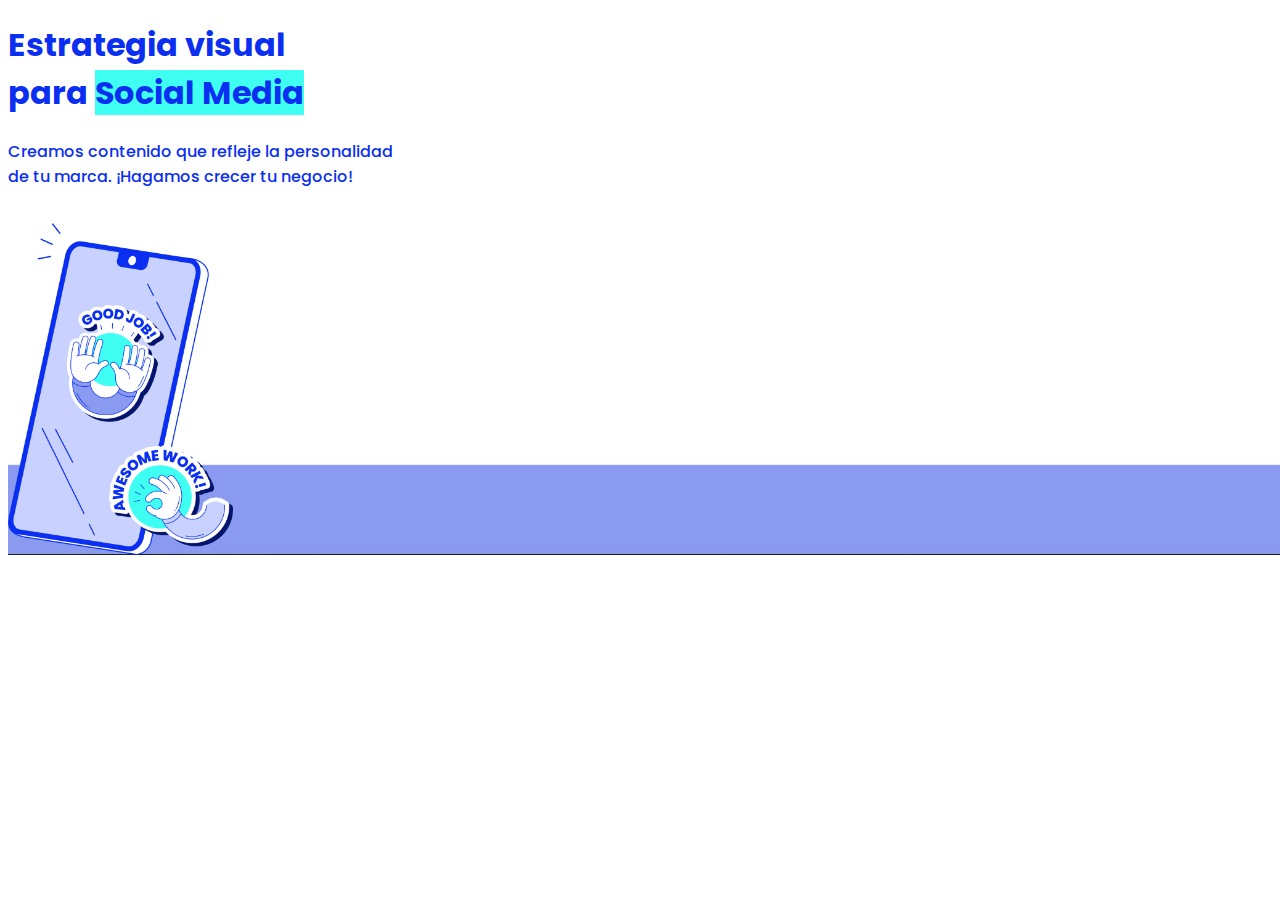
<file: DESAFIO MOD2/EJ1/index.html>
<!DOCTYPE html>
<html lang="en">
<head>
    <meta charset="UTF-8">
    <meta name="viewport" content="width=device-width, initial-scale=1.0">
    <link rel="stylesheet" href="./CSS/styles.css">
    <title>Laboratorio 1</title>
</head>
<body>
    <h1>Estrategia visual <br>para <span>Social Media</span></h1>
    <p>Creamos contenido que refleje la personalidad <br>de tu marca. ¡Hagamos crecer tu negocio!</p>
    <img class="fondoceleste" src="./IMAGENES/fondo.JPG" alt="fondo">
    <img class="celular" src="./IMAGENES/celu.png" alt="celu">
</body>
</html>
</file>
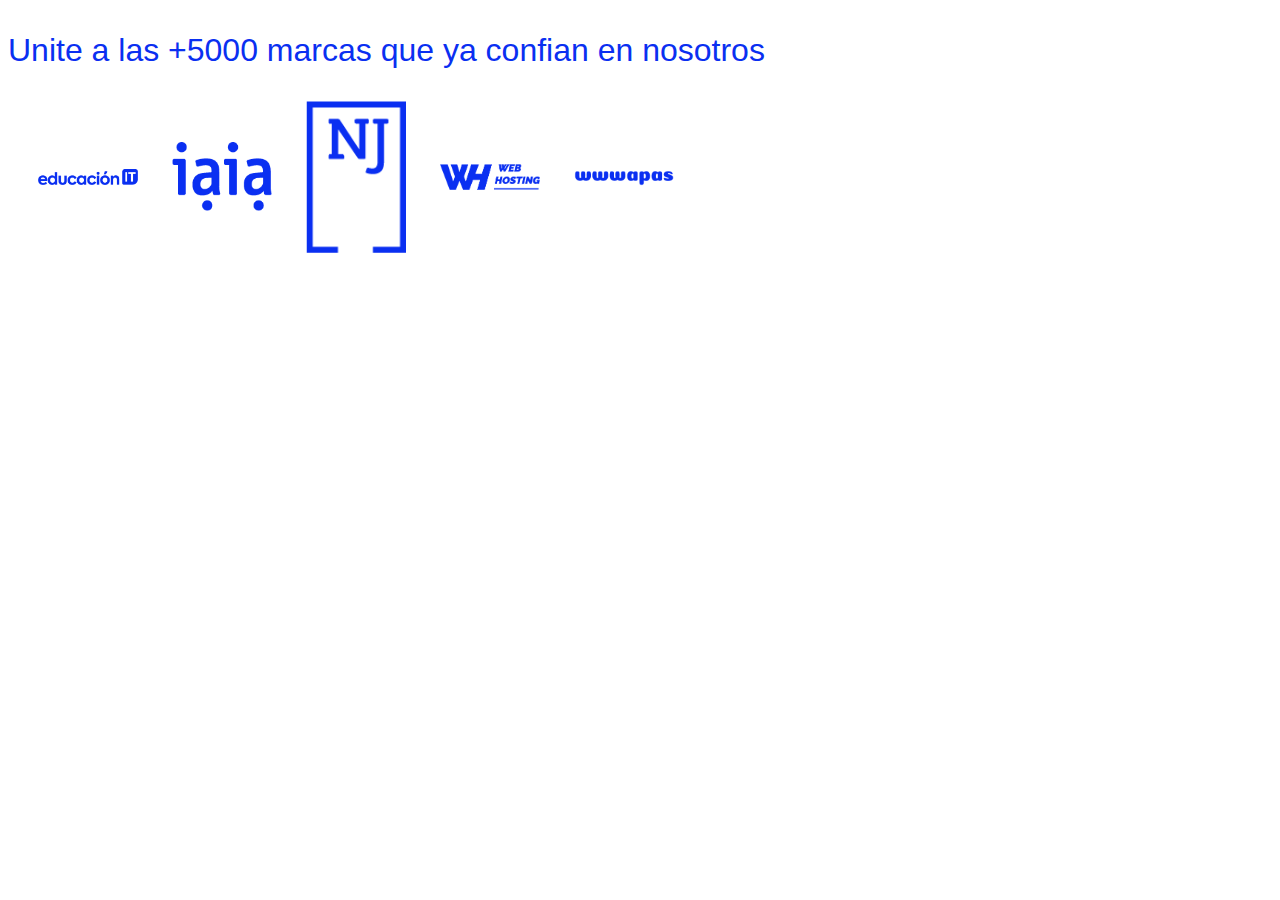
<file: DESAFIO MOD2/EJ2/index.html>
<!DOCTYPE html>
<html lang="en">
<head>
    <meta charset="UTF-8">
    <meta name="viewport" content="width=device-width, initial-scale=1.0">
    <link rel="stylesheet" href="./CSS/styles.css">
    <title>Document</title>
</head>
<body>
    
</body>
<footer>
    <p>Unite a las <strong>+5000 marcas</strong> que ya <strong>confian en nosotros</strong></p>
    <div>
        <img src="./IMAGENES/logos-EIT.png" alt="">
        <img src="./IMAGENES/logos-iaia.png" alt="">
        <img src="./IMAGENES/logos-NJ.png" alt="">
        <img src="./IMAGENES/logos-WH.png" alt="">
        <img src="./IMAGENES/logos-wwwapas.png" alt="">
    </div>
</footer>
</html>
</file>
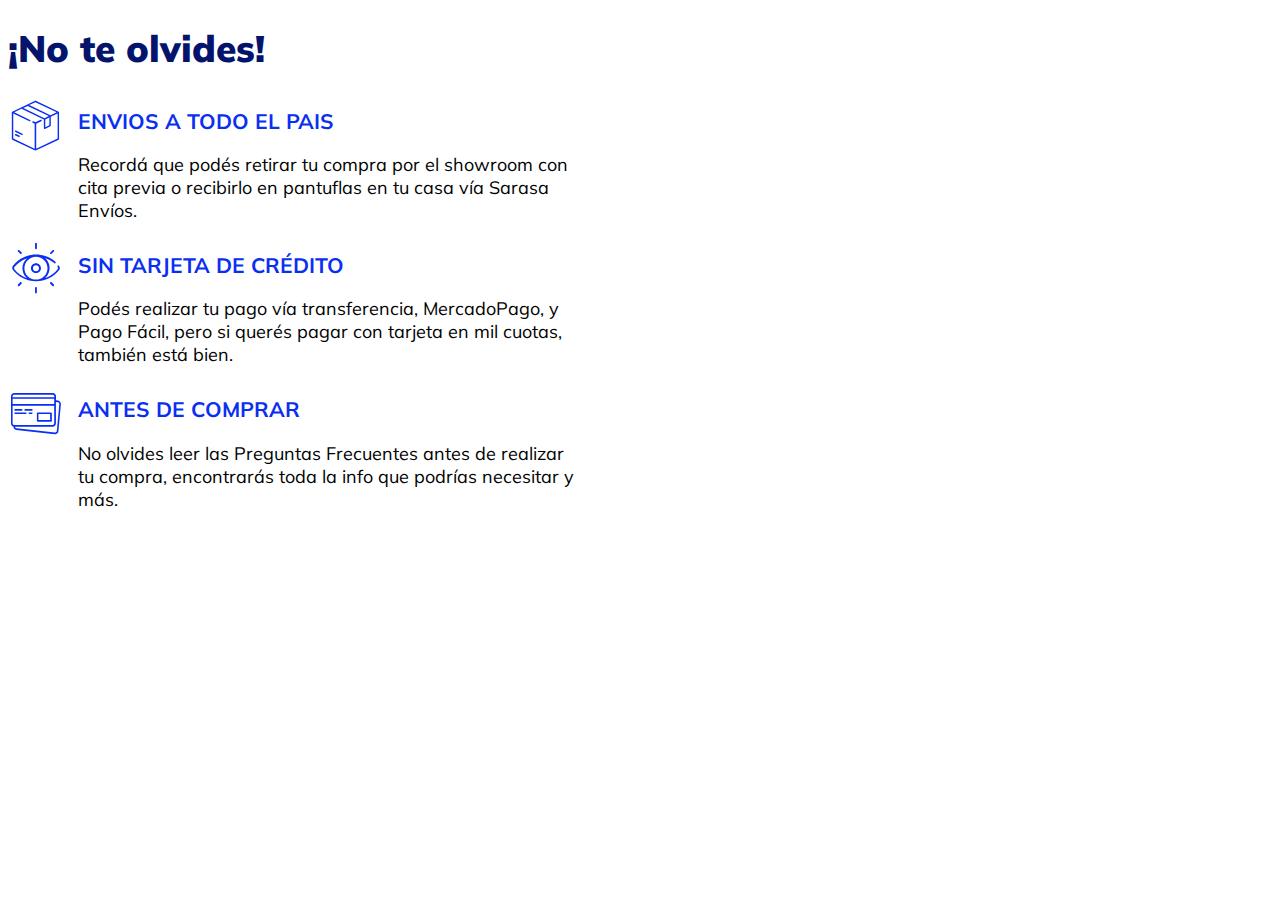
<file: DESAFIO MOD3/EJ1/index.html>
<!DOCTYPE html>
<html lang="en">

<head>
    <meta charset="UTF-8">
    <meta name="viewport" content="width=device-width, initial-scale=1.0">
    <link rel="stylesheet" href="./CSS/style.css">
    <title>Desafio 1</title>
</head>

<body>
    <h1>¡No te olvides!</h1>
    <h2><img src="./IMG/icono-caja-01.svg" alt="">ENVIOS A TODO EL PAIS</h2>
    <p>Recordá que podés retirar tu compra por el showroom con cita previa o recibirlo en pantuflas en tu casa vía
        Sarasa Envíos.
    </p>
    <h2><img src="./IMG/icono-ojo-01.svg" alt="">SIN TARJETA DE CRÉDITO
    </h2>
    <p>Podés realizar tu pago vía transferencia, MercadoPago, y Pago Fácil, pero si querés pagar con tarjeta en mil
        cuotas, también está bien.
    </p>
    <h2><img src="./IMG/icono-tarjeta-01.svg" alt="">ANTES DE COMPRAR
    </h2>
    <p>No olvides leer las Preguntas Frecuentes antes de realizar tu compra, encontrarás toda la info que podrías
        necesitar y más.
    </p>
</body>

</html>
</file>
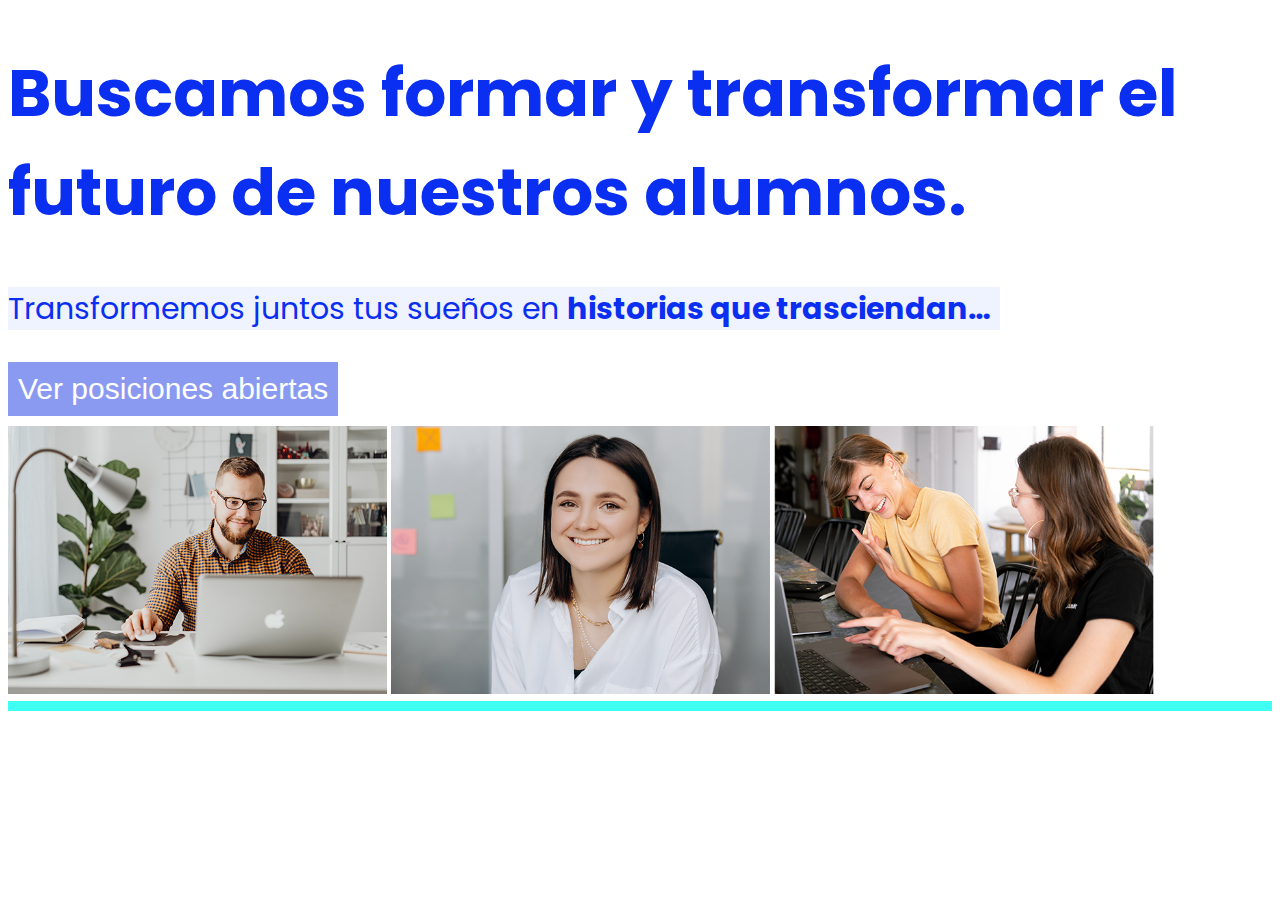
<file: DESAFIO MOD3/EJ2/index.html>
<!DOCTYPE html>
<html lang="en">
<head>
    <meta charset="UTF-8">
    <meta name="viewport" content="width=device-width, initial-scale=1.0">
    <link rel="stylesheet" href="./CSS/style.css">
    <title>Desafio 2</title>
</head>
<body>
    <h1>Buscamos formar y transformar el futuro de nuestros alumnos.</h1>
    <p>Transformemos juntos tus sueños en <strong>historias que trasciendan…</strong></p>
    <br>
    <button>Ver posiciones abiertas</button>
    <br>
    <img src="./IMG/M3-2-img1.png" alt="">
    <img src="./IMG/M3-2-img2.png" alt="">
    <img src="./IMG/M3-2-img3.png" alt="">
</body>
<footer></footer>
</html>
</file>
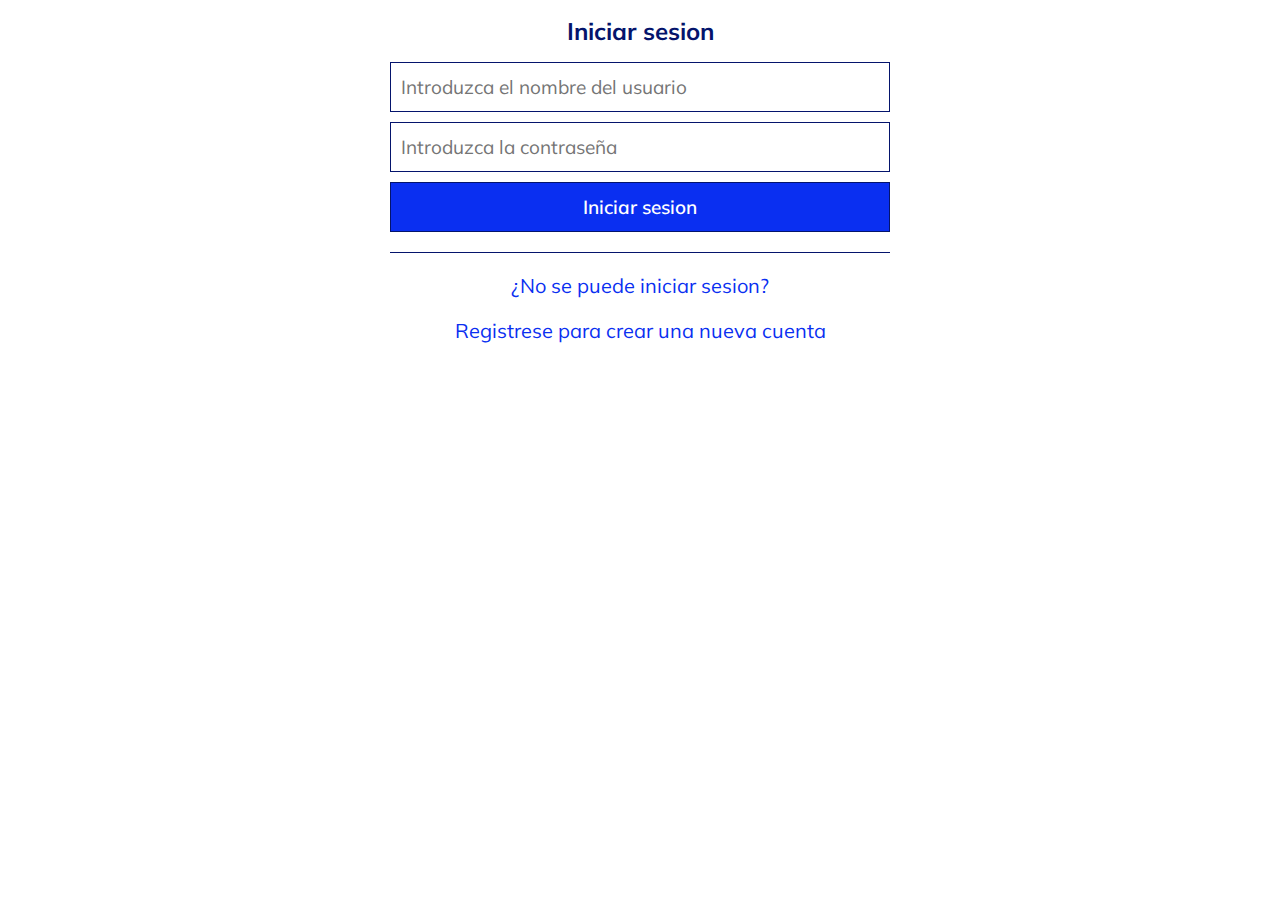
<file: DESAFIO MOD3/EJ3/index.html>
<!DOCTYPE html>
<html lang="en">
<head>
    <meta charset="UTF-8">
    <meta name="viewport" content="width=device-width, initial-scale=1.0">
    <link rel="stylesheet" href="./CSS/style.css">
    <title>Desafio 3</title>
</head>
<body>
    <h1>Iniciar sesion</h1>
    <form action="">
        <input type="text" placeholder="Introduzca el nombre del usuario">
        <input type="text" placeholder="Introduzca la contraseña">
        <button>Iniciar sesion</button>
    </form>
    <p>¿No se puede iniciar sesion?</p>
    <p>Registrese para crear una nueva cuenta</p>

</body>
</html>
</file>
<file: DESAFIO MOD2/EJ1/CSS/styles.css>
@import url('https://fonts.googleapis.com/css2?family=Poppins:ital,wght@0,100;0,200;0,300;0,400;0,500;0,600;0,700;0,800;0,900;1,100;1,200;1,300;1,400;1,500;1,600;1,700;1,800;1,900&display=swap');
h1{
    font-family: "Poppins",sans-serif;
    font-weight: 700;
    font-style: normal;
    color: #0a2ff1;
}
span{
    background-color: #3ffff3;
}
p{
    font-family: "Poppins",sans-serif;
    font-weight: 500;
    font-style: normal;
    color: #0a2ff1;
}
.fondoceleste{
    width: 2000px;
    height: auto;
    height: 350px;
    margin-bottom: -50px;
}
.celular{
    width: 225px;
    margin-top: -286px;
    height: auto;
}
</file>
<file: DESAFIO MOD2/EJ2/CSS/styles.css>
img{
    width: 100px;
    vertical-align: middle;
    margin-left: 30px;
}
p{
    font-family: "Poppins",sans-serif;
    font-weight: 300;
    font-style: normal;
    color:  #0a2ff1;
    font-size: 32px;
}
</file>
<file: DESAFIO MOD3/EJ1/CSS/style.css>
@import url('https://fonts.googleapis.com/css2?family=Mulish:ital,wght@0,200..1000;1,200..1000&display=swap');
body{
    font-family: "Mulish",sans-serif;
}

h1{
    font-size: 37px;
    color: #04146c;
    font-weight: 900;
}
h2{
    font-size: 21px;
    color: #0a2ff1;
    font-weight: 700;
    margin-bottom: 2px;
}
p{
    font-size: 18px; 
    font-weight:400; 
    margin-left: 70px; 
    width: 40%; 
    margin-top: 0;
}
img{
    width: 55px; 
    vertical-align: middle;
    margin-right: 15px;
}
</file>
<file: DESAFIO MOD3/EJ2/CSS/style.css>
@import url('https://fonts.googleapis.com/css2?family=Poppins:ital,wght@0,100;0,200;0,300;0,400;0,500;0,600;0,700;0,800;0,900;1,100;1,200;1,300;1,400;1,500;1,600;1,700;1,800;1,900&display=swap');
body{
    font-family: "Poppins",sans-serif;
}
h1{
    font-size: 66px;
    color: #0a2ff1;
    font-weight: 700;
}
p{
    font-size: 30px;
    font-weight: 400;
    color: #0a2ff1;
    background-color: #eff2ff;
    display: inline;
    padding-right: 10px;
}
button{
    font-size: 30px;
    font-weight: 400;
    background-color: #8a9af1;
    color: white;
    border: none;
    margin-bottom:10px;
    margin-top: 30px;
    padding:10px
}
img{
    width: 30%;
}
footer{
    width: 100%;
    background-color: #3ffff3; 
    height: 10px;
}
</file>
<file: DESAFIO MOD3/EJ3/CSS/style.css>
@import url('https://fonts.googleapis.com/css2?family=Mulish:wght@400;600;700&display=swap');
* { box-sizing: border-box;
}

body,button,input{
    font-family: 'Mulish', sans-serif;
}

body{ text-align: center;
}

h1{
    font-size: 24px;
    color: #04146c;
    font-weight: 700;
}

input,button{
    border: 1px solid #04146c;
    width: 500px;
    height: 50px;
    padding: 10px;
    font-size: 19px;
    font-weight: 400;
    margin-bottom: 10px;
}

button,input{
    display: block;
}



button{

    color: white;
    background-color: #0a2ff1;
    font-weight: 600;
}

form{
    border-bottom: 1px solid #04146c;
    padding-bottom: 10px;
    width: 500px;
    margin: auto;
    
}

p{
    font-weight: 400;
    color: #0a2ff1;
    font-size: 20px;
}
</file>
